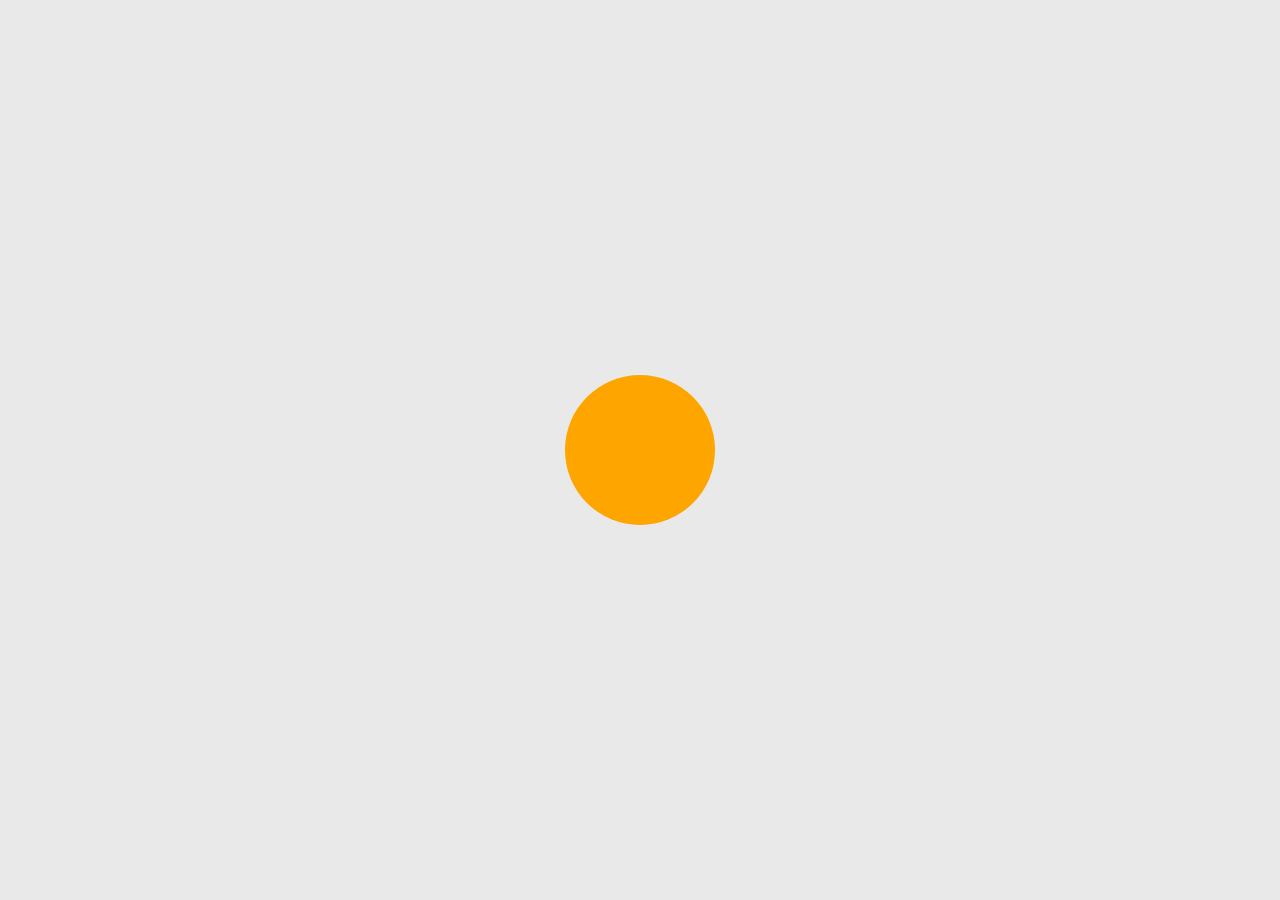
<file: 2026-2027/S1/Session-04/Session_04_code/partA/a4_fixed/index.html>
<!DOCTYPE html>
<!-- A4 · Debugging drill: SOLUTION
     Bug 1 (HTML): the stylesheet path was "styles.css"; the file is "style.css".
                   Seen in: Console (404 error) / Inspector (no styles applied).
     Bug 2 (CSS):  "width = 150px" instead of "width: 150px" in style.css.
                   Seen in: Inspector › Styles (declaration struck through / flagged invalid).
     Bug 3 (JS):   the script ran in the <head>, before the <div> existed,
                   so getElementById returned null.
                   Seen in: Console ("Cannot read properties of null").
     Bug 4 (JS):   "backgroundcolor" instead of "backgroundColor".
                   NO error message at all: JS silently creates a useless property.
                   Seen in: Inspector (the div has no inline style).
     Lesson: not every bug throws an error. -->
<html lang="en">
  <head>
    <meta charset="utf-8">
    <title>Debugging drill (solution)</title>
    <link rel="stylesheet" href="style.css">
  </head>
  <body>
    <div id="stimulus" class="centered circle"></div>

    <!-- Scripts that touch elements go AFTER those elements -->
    <script>
      const stimulus = document.getElementById("stimulus");
      stimulus.style.backgroundColor = "orange";
      const start = performance.now();
      document.addEventListener("keydown", function (event) {
        if (event.key === " ") {
          console.log("RT: " + Math.round(performance.now() - start) + " ms");
        }
      });
    </script>
  </body>
</html>
</file>
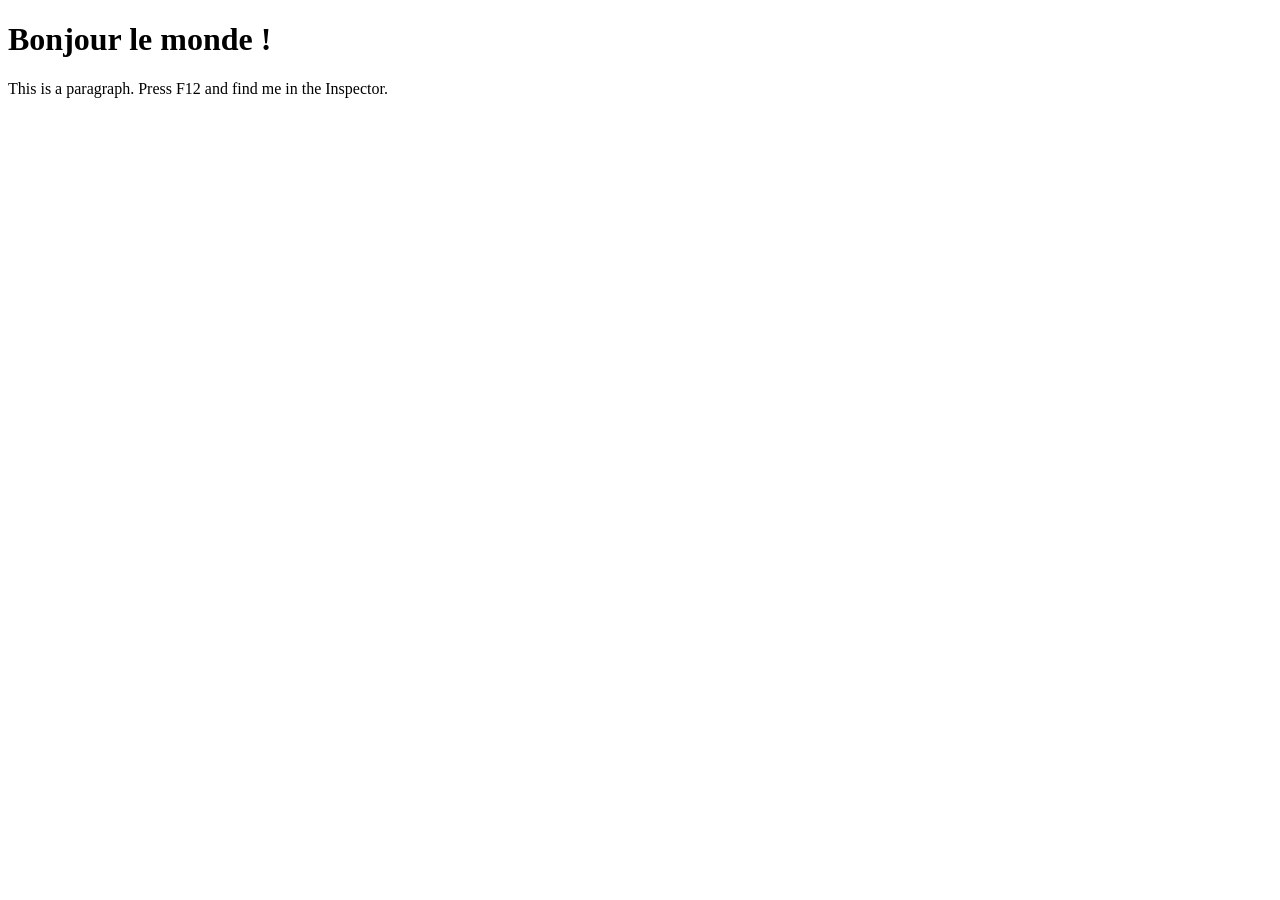
<file: 2026-2027/S1/Session-04/Session_04_code/partA/a1_skeleton/a1_skeleton.html>
<!DOCTYPE html>
<!-- A1 · The minimal skeleton of a webpage -->
<html lang="en">
  <head>
    <!-- The HEAD describes the page: encoding, title, stylesheets, scripts -->
    <meta charset="utf-8">
    <title>My first page</title>
  </head>
  <body>
    <!-- The BODY holds everything that is displayed -->
    <h1>Bonjour le monde !</h1>
    <p>This is a paragraph. Press F12 and find me in the Inspector.</p>

    <!-- Demo: this div is invisible. Why? (Inspector → hover over it) -->
    <div id="my-square"></div>
  </body>
</html>
</file>
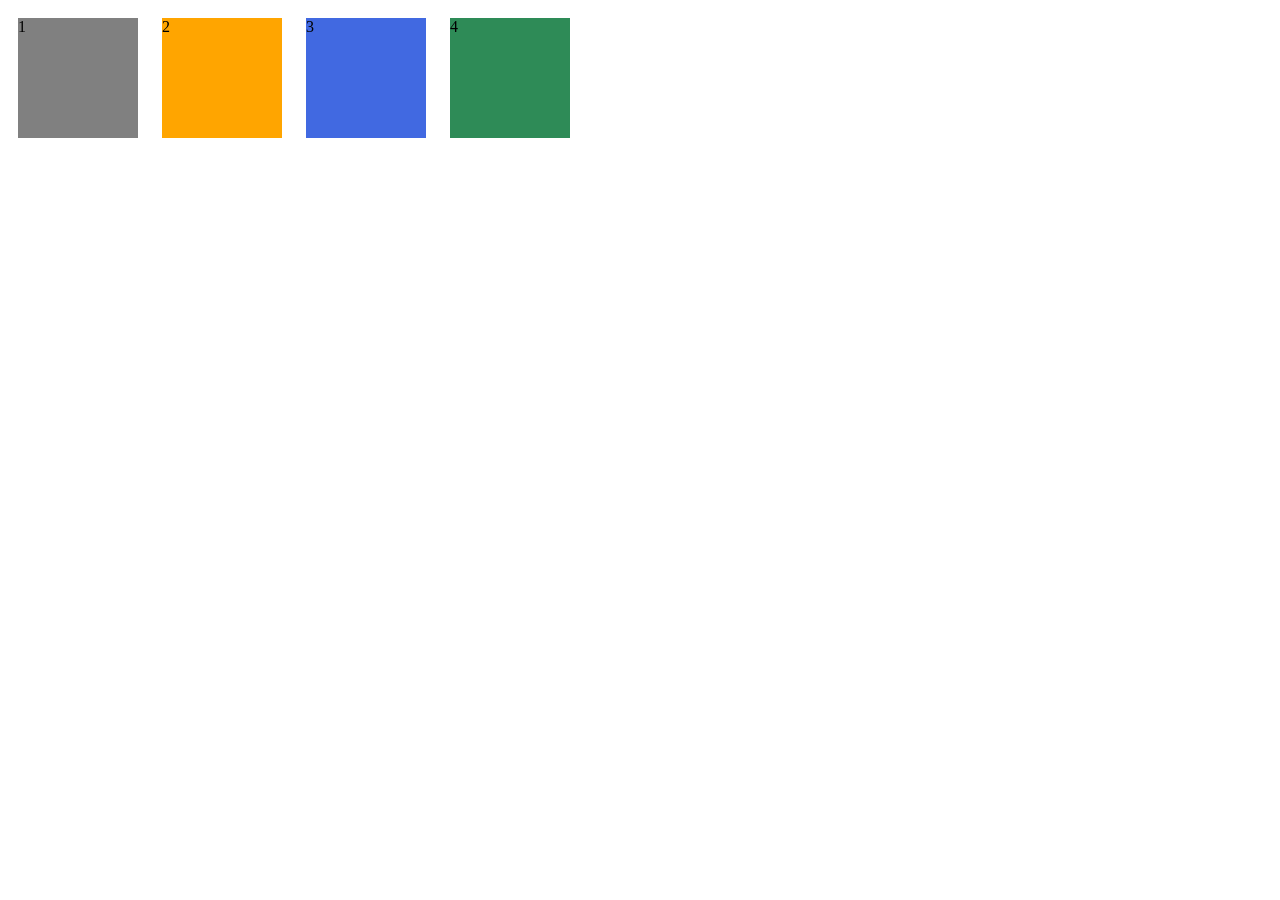
<file: 2026-2027/S1/Session-04/Session_04_code/partA/a2_css/a2_predict.html>
<!DOCTYPE html>
<!-- A2 · Predict, then run: what colour is each box? -->
<html lang="en">
  <head>
    <meta charset="utf-8">
    <title>Predict the colours</title>
    <style>
      div {
        display: inline-block;
        width: 120px;
        height: 120px;
        margin: 10px;
        background-color: gray;
      }
      .warm {
        background-color: orange;
      }
      #special {
        background-color: royalblue;
      }
    </style>
  </head>
  <body>
    <div>1</div>
    <div class="warm">2</div>
    <div class="warm" id="special">3</div>
    <div class="warm" style="background-color: seagreen">4</div>
  </body>
</html>
</file>
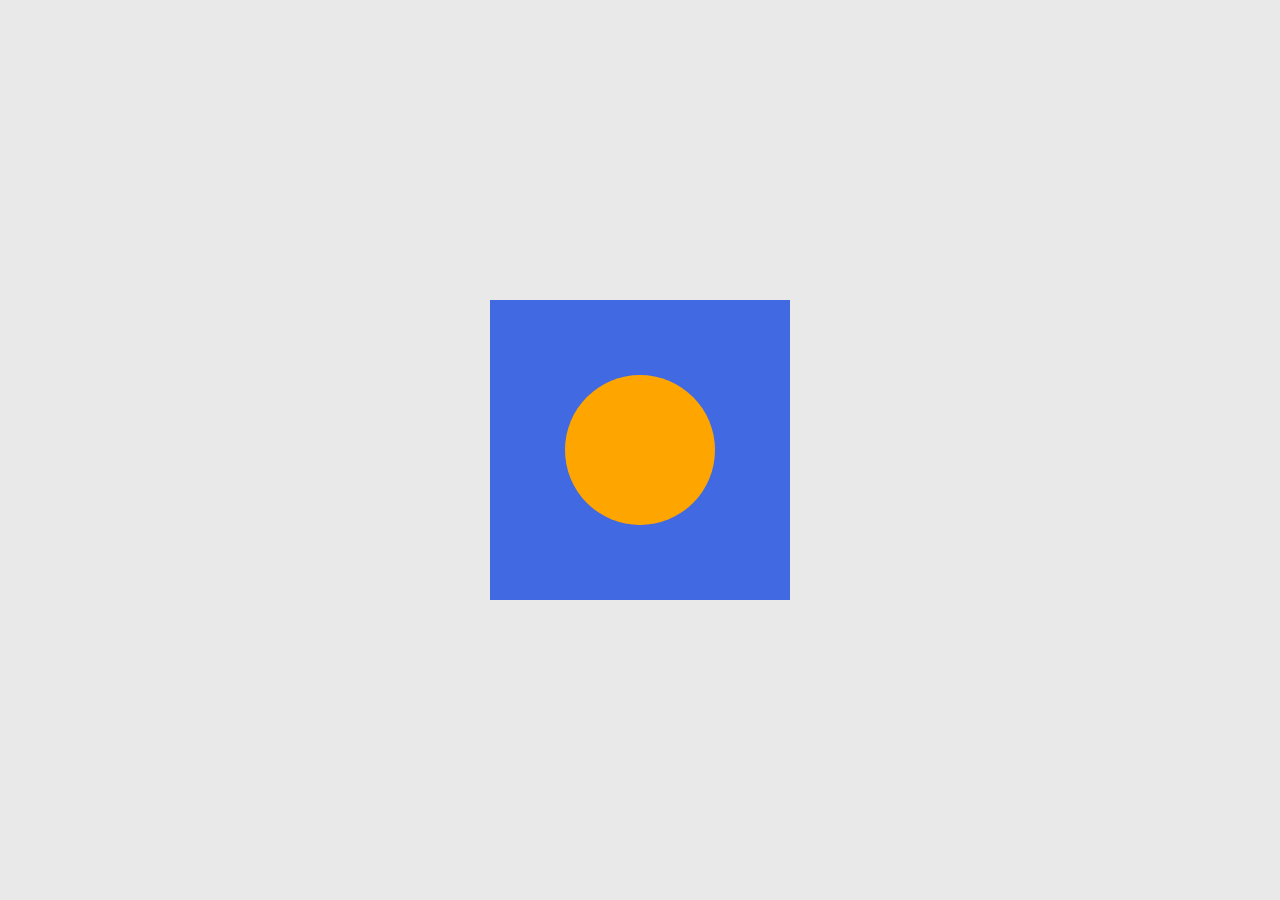
<file: 2026-2027/S1/Session-04/Session_04_code/partA/a2_css/a2_square.html>
<!DOCTYPE html>
<!-- A2 · Styling with an external stylesheet -->
<html lang="en">
  <head>
    <meta charset="utf-8">
    <title>Centered shapes</title>
    <!-- The stylesheet lives in its own file -->
    <link rel="stylesheet" href="style.css">
  </head>
  <body>
    <div id="square" class="centered"></div>
    <div id="circle" class="centered circle"></div>
  </body>
</html>
</file>
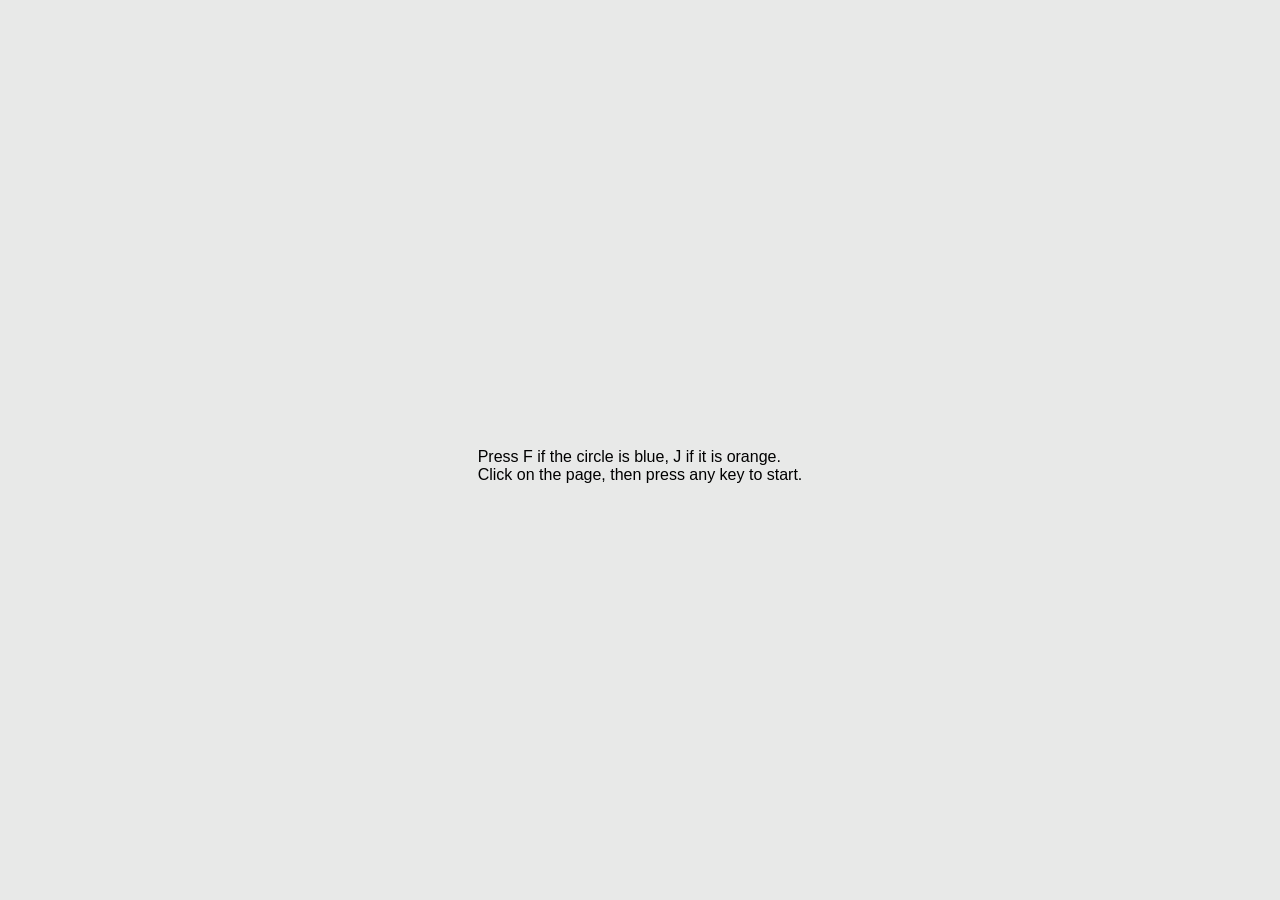
<file: 2026-2027/S1/Session-04/Session_04_code/partA/a3_trial_by_hand/a3_trial_by_hand.html>
<!DOCTYPE html>
<!-- A3 · One trial, written by hand (no library).
     Open the Console (F12) to see the data. -->
<html lang="en">
  <head>
    <meta charset="utf-8">
    <title>A trial, by hand</title>
    <style>
      body { background-color: #e8e9e8; font-family: sans-serif; }
      .centered {
        position: absolute;
        top: 50vh;
        left: 50vw;
        transform: translate(-50%, -50%);
      }
      .circle { width: 150px; height: 150px; border-radius: 50%; }
    </style>
  </head>
  <body>
    <p id="instructions" class="centered">
      Press F if the circle is blue, J if it is orange.<br>
      Click on the page, then press any key to start.
    </p>

    <script>
      // 1. CREATE the stimulus: an element, styled with our CSS classes
      const stimulus = document.createElement("div");
      stimulus.className = "centered circle";
      stimulus.style.backgroundColor = "royalblue";

      let startTime = null;

      // 2. SHOW it, start the clock, start listening
      function showStimulus() {
        document.body.appendChild(stimulus);
        startTime = performance.now();
        document.addEventListener("keydown", recordResponse);
      }

      // 3. LISTEN for the response and MEASURE the RT
      function recordResponse(event) {
        const rt = performance.now() - startTime;
        document.removeEventListener("keydown", recordResponse);
        stimulus.remove();

        // 4. LOG the data
        const result = { stimulus: "blue", response: event.key, rt: Math.round(rt) };
        console.log(result);
      }

      // Wait for a first key press before starting
      document.addEventListener("keydown", function () {
        document.getElementById("instructions").remove();
        showStimulus();
      }, { once: true });
    </script>
  </body>
</html>
</file>
<file: 2026-2027/S1/Session-04/Session_04_code/partA/a4_fixed/style.css>
body {
  background-color: #e8e9e8;
}

.centered {
  position: absolute;
  top: 50vh;
  left: 50vw;
  transform: translate(-50%, -50%);
}

.circle {
  width: 150px;
  height: 150px;
  border-radius: 50%;
}
</file>
<file: 2026-2027/S1/Session-04/Session_04_code/partA/a2_css/style.css>
/* A2 · One rule = a selector + { property: value; ... } */

/* Element selector: applies to every <body> */
body {
  background-color: #e8e9e8;
}

/* Class selector (.): applies to every element with class="centered" */
.centered {
  position: absolute;
  top: 50vh;                         /* 50% of the window height */
  left: 50vw;                        /* 50% of the window width  */
  transform: translate(-50%, -50%);  /* shift by half of the element itself */
}

/* Another class: rounded corners turn a square into a circle */
.circle {
  border-radius: 50%;
}

/* ID selector (#): applies to the one element with id="square" */
#square {
  width: 300px;
  height: 300px;
  background-color: royalblue;
}

#circle {
  width: 150px;
  height: 150px;
  background-color: orange;
}
</file>
